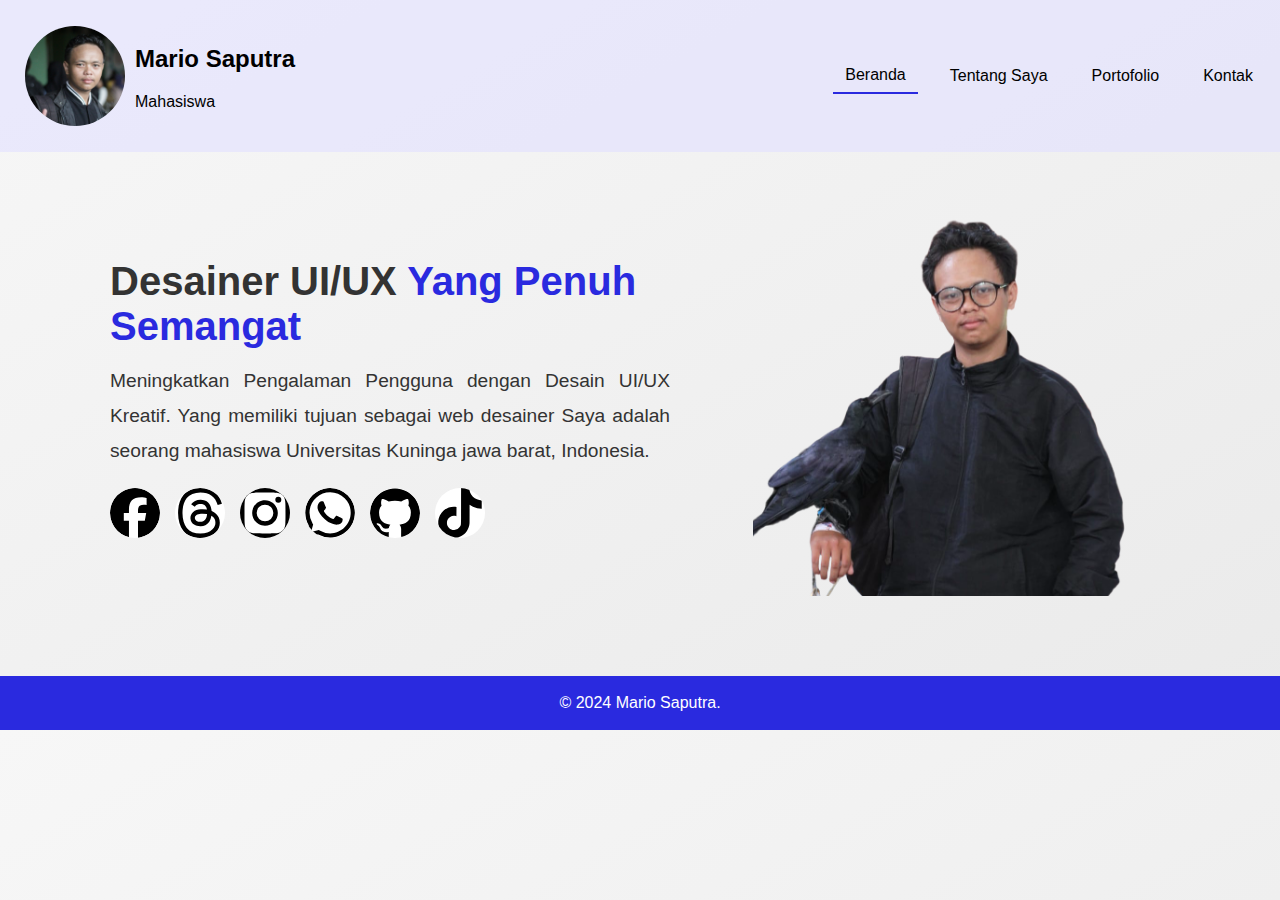
<file: src/index.html>
<!DOCTYPE html>
<html lang="id">
<head>
    <meta charset="UTF-8">
    <meta name="viewport" content="width=device-width, initial-scale=1.0">
    <title>Home</title>
    <link rel="stylesheet" href="./home.css">
</head>
<body>
    <nav>
        <div class="nav-profile">
            <img src="./assets/images/mario.jpg" alt="Profile Picture">
            <div class="nav-name">
                <h2>Mario Saputra</h2>
                <p>Mahasiswa</p>
            </div>
        </div>
        <a href="./index.html" class="active">Beranda</a>
        <a href="./tentang.html">Tentang Saya</a>
        <a href="./Portofolio.html">Portofolio</a>
        <a href="./kontak.html">Kontak</a>
    </nav>
    <section class="hero">
        <div class="hero-text">
            <h1>Desainer UI/UX <span>Yang Penuh Semangat</span></h1>
            <p>Meningkatkan Pengalaman Pengguna dengan Desain UI/UX Kreatif. Yang memiliki tujuan sebagai web desainer 
            Saya adalah seorang mahasiswa Universitas Kuninga jawa barat, Indonesia.</p>            
            <div class="social-icons">
                <a href="https://www.facebook.com/marionandasaputra" target="_blank" title="Facebook"><img src="./assets/images/facebook.svg" alt="Facebook"></a>
                <a href="https://www.threads.net/@renseiya__gremory" target="_blank" title="threads"><img src="./assets/images/threads.svg" alt="threads"></a>
                <a href="https://www.instagram.com/renseiya__gremory/" target="_blank" title="Instagram"><img src="./assets/images/instagram.svg" alt="Instagram"></a>
                <a href="https://wa.me/62895408769030" target="_blank" title="LinkedIn"><img src="./assets/images/whatsapp.svg" alt="whatsapp"></a>
                <a href="https://github.com/MarioSaputra32" target="_blank" title="GitHub"><img src="./assets/images/github.svg" alt="GitHub"></a>
                <a href="https://www.tiktok.com/@icegodsenpai" target="_blank" title="Tiktok"><img src="./assets/images/tiktok.svg" alt="Tiktok"></a>
            </div>
        </div>
        <div class="hero-image">
            <img src="./assets/images/mario3.png" alt="Profile">
        </div>
    </section>

    <footer>
        &copy; 2024 Mario Saputra. 
    </footer>
</body>
</html>
</file>
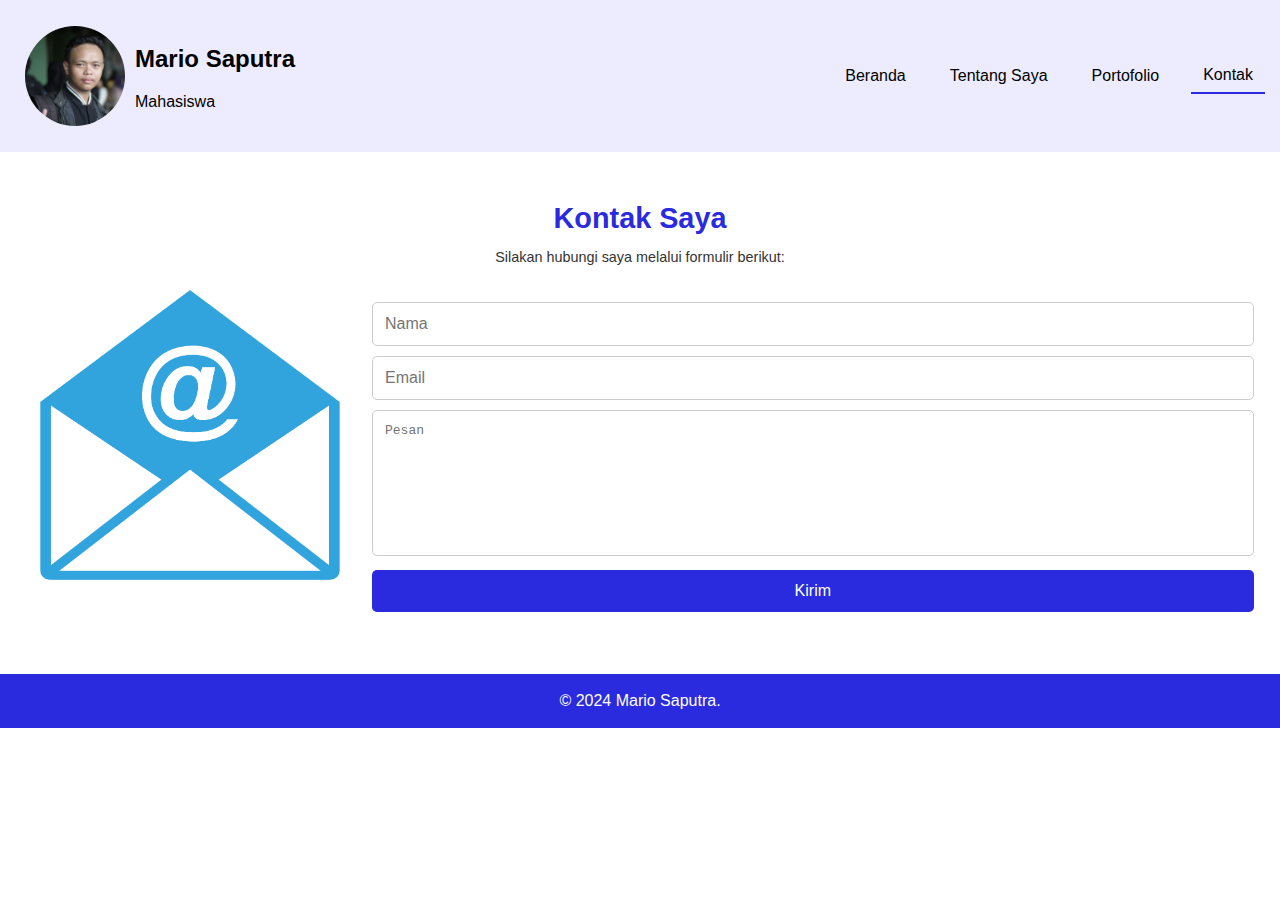
<file: src/kontak.html>
<!DOCTYPE html>
<html lang="id">
<head>
    <meta charset="UTF-8">
    <meta name="viewport" content="width=device-width, initial-scale=1.0">
    <title>Kontak</title>
    <link rel="stylesheet" href="./kontak.css">
</head>
<body>
    <nav>
        <div class="nav-profile">
            <img src="./assets/images/mario.jpg" alt="Profile Picture">
            <div class="nav-name">
                <h2>Mario Saputra</h2>
                <p>Mahasiswa</p>
            </div>
        </div>        
        <a href="./index.html">Beranda</a>
        <a href="./tentang.html">Tentang Saya</a>
        <a href="./Portofolio.html">Portofolio</a>
        <a href="./kontak.html" class="active">Kontak</a>
    </nav>

    <div class="contact-section">
        <h2>Kontak Saya</h2>
        <p>Silakan hubungi saya melalui formulir berikut:</p>
    
        <div class="contact-container">
            <img src="./assets/images/pesan.png" alt="Icon Pesan">
            
            <div class="contact-form">
                <form id="contactForm"> 
                    <input type="text" id="name" placeholder="Nama" required>
                    <input type="email" id="email" placeholder="Email" required>
                    <textarea id="message" placeholder="Pesan" required></textarea>
                    <button type="button" id="submitBtn">Kirim</button>
                </form>
            </div>
        </div>        
    </div>
    

    <footer>
        &copy; 2024 Mario Saputra.
    </footer>

    <script src="./main.js"></script>
</body>
</html>
</file>
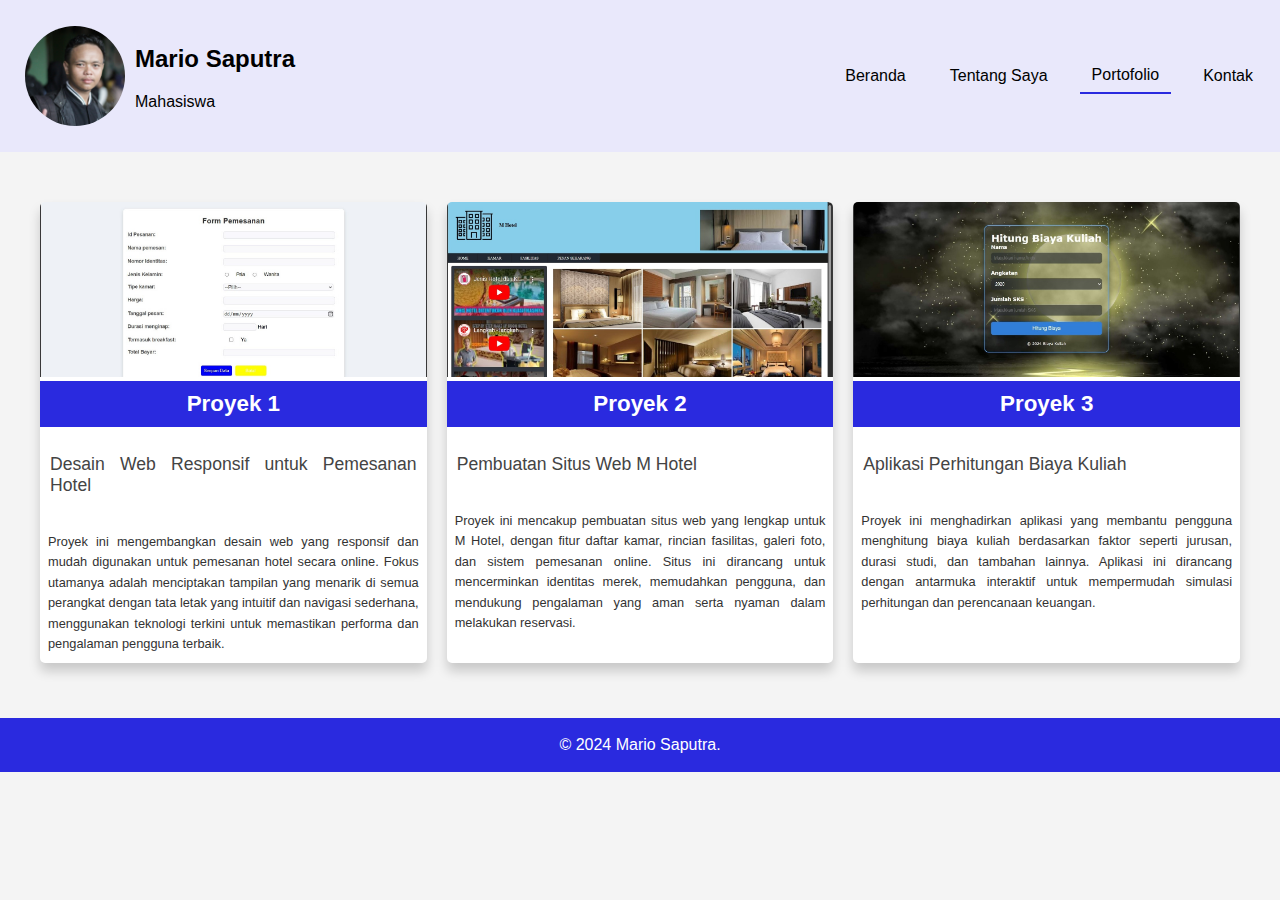
<file: src/Portofolio.html>
<!DOCTYPE html>
<html lang="id">
<head>
    <meta charset="UTF-8">
    <meta name="viewport" content="width=device-width, initial-scale=1.0">
    <title>Portofolio</title>
    <link rel="stylesheet" href="./portofolio.css">
</head>
<body>
    <nav>
        <div class="nav-profile">
            <img src="./assets/images/mario.jpg" alt="Foto Profil">
            <div class="nav-name">
                <h2>Mario Saputra</h2>
                <p>Mahasiswa</p>
            </div>
        </div>
        <a href="./index.html">Beranda</a>
        <a href="./tentang.html">Tentang Saya</a>
        <a href="./Portofolio.html" class="active">Portofolio</a>
        <a href="./kontak.html">Kontak</a>
    </nav>

    <div class="projects">
        <div class="project-card">
            <img src="./assets/images/p1.jpeg" alt="Gambar Proyek 1">
            <h3>Proyek 1</h3>
            <p>Desain Web Responsif untuk Pemesanan Hotel</p>
            <div class="description">
                Proyek ini mengembangkan desain web yang responsif dan mudah digunakan untuk pemesanan hotel secara online. Fokus utamanya adalah menciptakan tampilan yang menarik di semua perangkat dengan tata letak yang intuitif dan navigasi sederhana, menggunakan teknologi terkini untuk memastikan performa dan pengalaman pengguna terbaik.
            </div>
        </div>
        <div class="project-card">
            <img src="./assets/images/p2.jpeg" alt="Gambar Proyek 2">
            <h3>Proyek 2</h3>
            <p>Pembuatan Situs Web M Hotel</p>
            <div class="description">
                Proyek ini mencakup pembuatan situs web yang lengkap untuk M Hotel, dengan fitur daftar kamar, rincian fasilitas, galeri foto, dan sistem pemesanan online. Situs ini dirancang untuk mencerminkan identitas merek, memudahkan pengguna, dan mendukung pengalaman yang aman serta nyaman dalam melakukan reservasi.
            </div>
        </div>
        <div class="project-card">
            <img src="./assets/images/p3.jpeg" alt="Gambar Proyek 3">
            <h3>Proyek 3</h3>
            <p>Aplikasi Perhitungan Biaya Kuliah</p>
            <div class="description">
                Proyek ini menghadirkan aplikasi yang membantu pengguna menghitung biaya kuliah berdasarkan faktor seperti jurusan, durasi studi, dan tambahan lainnya. Aplikasi ini dirancang dengan antarmuka interaktif untuk mempermudah simulasi perhitungan dan perencanaan keuangan.
            </div>
        </div>
    </div>
    
    
    <footer>
        &copy; 2024 Mario Saputra.
    </footer>
</body>
</html>
</file>
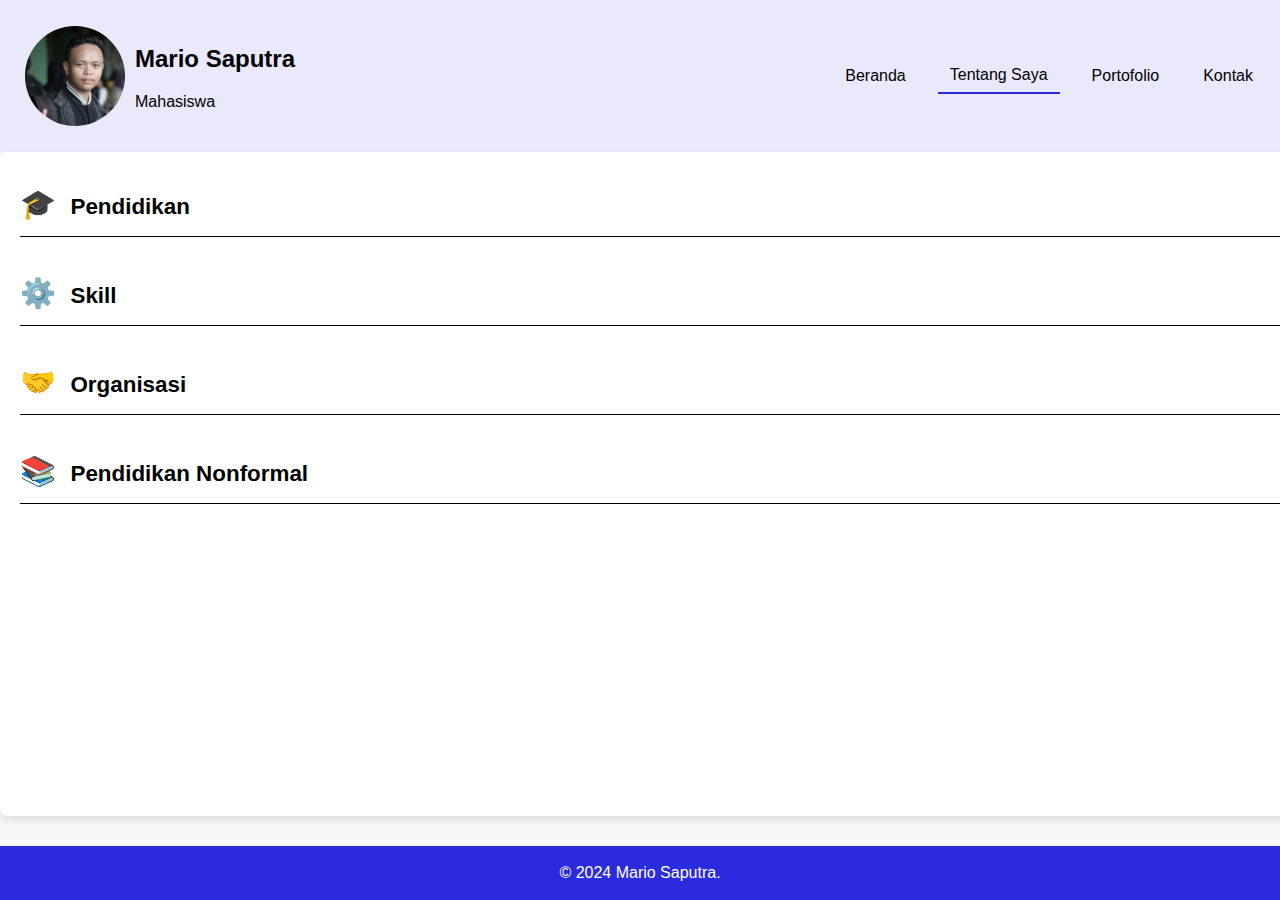
<file: src/tentang.html>
<!DOCTYPE html>
<html lang="id" class="">
<head>
    <meta charset="UTF-8">
    <meta name="viewport" content="width=device-width, initial-scale=1.0">
    <title>Pengalaman</title>
    <link rel="stylesheet" href="./tentang.css">
    <script>
        document.addEventListener("DOMContentLoaded", () => {
            const sections = document.querySelectorAll(".section");

            sections.forEach(section => {
                section.addEventListener("click", () => {
                    sections.forEach(sec => {
                        if (sec !== section) {
                            sec.classList.remove("open");
                            sec.nextElementSibling.style.maxHeight = "0";
                        }
                    });

                    const content = section.nextElementSibling;
                    if (section.classList.contains("open")) {
                        content.style.maxHeight = "0";
                    } else {
                        content.style.maxHeight = content.scrollHeight + "px";
                    }
                    section.classList.toggle("open");
                });
            });
        });
    </script>
</head>
<body class="smooth-scroll">
    <nav>
        <div class="nav-profile">
            <img src="./assets/images/mario.jpg" alt="Profile Picture">
            <div class="nav-name">
                <h2>Mario Saputra</h2>
                <p>Mahasiswa</p>
            </div>
        </div>
        <a href="./index.html">Beranda</a>
        <a href="./tentang.html"class="active">Tentang Saya</a>
        <a href="./Portofolio.html">Portofolio</a>
        <a href="./kontak.html">Kontak</a>
    </nav>

    <div class="container">
        <div class="section">
            <div>
                <span class="section-icon">🎓</span>
                <span class="section-title">Pendidikan</span>
            </div>
        </div>
        <div class="section-content">
            <ul>
                <li>
                    <strong>Sarjana Teknik Informatika - Universitas Kuningan (2023 - Sekarang):</strong> 
                    Sedang menempuh pendidikan dengan fokus pada pengembangan perangkat lunak, sistem informasi, dan kecerdasan buatan.
                </li>
                <li>
                    <strong>SMA Negeri 1 Cigugur - Jurusan IPA (2020 - 2023):</strong> 
                    Memperoleh pengetahuan dasar dalam sains, matematika, dan teknologi, serta aktif dalam berbagai kegiatan ekstrakurikuler.
                </li>
                <li>
                    <strong>SMP Negeri 7 Kuningan (2017 - 2020):</strong> 
                    Memperoleh pendidikan dasar yang kuat dan aktif berpartisipasi dalam kegiatan olahraga dan organisasi siswa.
                </li>
            </ul>
        </div>
    
        <div class="section">
            <div>
                <span class="section-icon">⚙️</span>
                <span class="section-title">Skill</span>
            </div>
        </div>
        <div class="section-content">
            <ul>
                <li>
                    <strong>HTML:</strong> Berpengalaman dalam membangun struktur dasar situs web dengan penggunaan elemen semantik yang sesuai untuk pengembangan yang efisien.
                </li>
                <li>
                    <strong>CSS:</strong> Mahir dalam menciptakan desain responsif menggunakan CSS, termasuk teknik Flexbox, Grid, dan animasi sederhana untuk meningkatkan pengalaman pengguna.
                </li>
                <li>
                    <strong>Java:</strong> Menguasai pemrograman berorientasi objek (OOP) serta memiliki pengalaman dalam mengembangkan aplikasi Java dengan GUI menggunakan Swing dan JavaFX.
                </li>
                <li>
                    <strong>C++:</strong> Kompeten dalam pemrograman berbasis objek dan logika algoritma untuk membangun aplikasi desktop dan pemrosesan data.
                </li>
                <li>
                    <strong>C:</strong> Memiliki pengetahuan mendalam tentang pemrograman prosedural, termasuk manipulasi memori tingkat rendah dan struktur data.
                </li>
            </ul>
        </div>
    
        <div class="section">
            <div>
                <span class="section-icon">🤝</span>
                <span class="section-title">Organisasi</span>
            </div>
        </div>
        <div class="section-content">
            <ul>
                <li>
                    <strong>Anggota perguruan pencak silat Bima Suci - SMA Negeri 1 Cigugur (2020 - 2023):</strong> 
                    Aktif dalam seni bela diri tradisional dan mengikuti berbagai kompetisi tingkat sekolah.
                </li>
                <li>
                    <strong>Anggota Ekstrakurikuler Bola Basket - SMP Negeri 7 Kuningan:</strong> 
                    Berpartisipasi dalam kegiatan olahraga basket untuk meningkatkan keterampilan tim dan kompetisi.
                </li>
            </ul>
        </div>
    
        <div class="section">
            <div>
                <span class="section-icon">📚</span>
                <span class="section-title">Pendidikan Nonformal</span>
            </div>
        </div>
        <div class="section-content">
            <ul>
                <li>
                    <strong>Bootcamp Fullstack Developer - Rung Guru (2024):</strong> 
                    Mengikuti pelatihan intensif untuk mempelajari pengembangan aplikasi full-stack, termasuk front-end dan back-end, menggunakan teknologi modern.
                </li>
            </ul>
        </div>
    </div>
    
    
    <footer>
        &copy; 2024 Mario Saputra.
    </footer>
</body>
</html>
</file>
<file: src/home.css>
body {
    margin: 0;
    font-family: Arial, sans-serif;
    background: linear-gradient(to bottom right, #f7f7f7, #eaeaea);
    overflow-x: hidden;
}

nav {
    background-color: #e2e0ff9c;
    background-size: 200% 200%;
    display: flex;
    align-items: center;
    padding: 25px;
    width: 100%;
    top: 0;
    margin-left: -30px;
    margin-right: -40px;
    z-index: 1000;
}

.nav-profile {
    display: flex;
    align-items: center;
    margin-right: auto;
    color: black;
    margin-left: 30px;
}

.nav-profile img {
    width: 100px;
    height: 100px;
    border-radius: 50%;
    object-fit: cover;
    margin-right: -40px;
}

.nav-profile .nav-name {
    margin-left: 50px;
}

nav a {
    color: black;
    padding: 8px 12px;
    text-decoration: none;
    font-size: 1em;
    margin: 0 10px;
    transition: background-color 0.3s, color 0.3s;
}

nav a:hover {
    background-color: #ffffff40;
    border-radius: 5px;
}

nav a.active {
    border-bottom: 2px solid #2a2adf;
}

.hero {
    display: flex;
    justify-content: space-between;
    align-items: center;
    padding: 50px;
    max-width: 1200px;
    margin: 0 auto;
}

.hero-text {
    flex: 1;
    color: #333;
    animation: fadeInLeft 1.5s ease-out;
    margin-left: 60px;
}

.hero-text h1 {
    font-size: 2.5em;
    margin: 0;
    color: #333;
}

.hero-text h1 span {
    color: #2a2adf;
}

.hero-text p {
    font-size: 1.2em;
    margin: 15px 0;
    line-height: 1.8;
    text-align: justify;
}

.hero-text .social-icons {
    display: flex;
    gap: 15px;
    margin-top: 20px;
}

.hero-text .social-icons a {
    display: inline-block;
    width: 50px;
    height: 50px;
    background-color: white;
    border-radius: 50%;
    overflow: hidden;
    text-decoration: none;
    transition: transform 0.3s;
}

.hero-text .social-icons a img {
    width: 100%;
    height: 100%;
    object-fit: cover;
}

.hero-text .social-icons a:hover {
    transform: scale(1.1);
}

.hero-image {
    flex: 1;
    display: flex;
    justify-content: center;
    align-items: center;
    animation: fadeInRight 1.5s ease-out;
}

.hero-image img {
    width: 394px;
    height: 394px;
    border-radius: 1px;
    object-fit: cover;
    transition: transform 0.3s ease-in-out;
}

.hero-image img:hover {
    transform: scale(1.1);
}

.additional-section {
    padding: 30px;
    background-color: #f4f4f4;
    text-align: center;
    margin-top: 30px;
}

.additional-section h2 {
    color: #333;
    margin-bottom: 15px;
}

.additional-section p {
    color: #666;
    font-size: 1.2em;
}

footer {
    text-align: center;
    padding: 18px;
    background-color: #2a2adf;
    color: white;
    margin-top: 30px;
}

@keyframes fadeInLeft {
    from {
        opacity: 0;
        transform: translateX(-50px);
    }
    to {
        opacity: 1;
        transform: translateX(0);
    }
}

@keyframes fadeInRight {
    from {
        opacity: 0;
        transform: translateX(50px);
    }
    to {
        opacity: 1;
        transform: translateX(0);
    }
}
</file>
<file: src/kontak.css>
html {
    scrollbar-width: none;
    scroll-behavior: smooth;
}

body {
    font-family: Arial, sans-serif;
    margin: 0;
    padding: 0;
    background-color: white;
    color: #333;
}

nav {
    background-color: #e2e0ff9c;
    background-size: 200% 200%;
    display: flex;
    align-items: center;
    padding: 25px;
    width: 100%;
    margin-left: -30px;
    margin-right: -40px;
    z-index: 1000;
}

.nav-profile {
    display: flex;
    align-items: center;
    margin-right: auto;
    color: black;
    margin-left: 30px;
}

.nav-profile img {
    width: 100px;
    height: 100px;
    border-radius: 50%;
    object-fit: cover;
    margin-right: -40px;
}

.nav-profile .nav-name {
    margin-left: 50px;
}

nav a {
    color: black;
    padding: 8px 12px;
    text-decoration: none;
    font-size: 1em;
    margin: 0 10px;
    transition: background-color 0.3s, color 0.3s;
}

nav a:hover {
    background-color: #ffffff40;
    border-radius: 5px;
}

nav a.active {
    border-bottom: 2px solid #2a2adf;
}

.contact-section {
    padding-top: 26px;
    text-align: center;
    max-width: 1500px;
    margin: 0 auto;
}

.contact-section h2 {
    font-size: 1.8em;
    margin-bottom: 5px;
    color: #2a2adf;
}

.contact-section p {
    font-size: 0.9em;
    margin-bottom: 5px;
}

.contact-container {
    display: flex;
    justify-content: center;
    align-items: flex-start;
    gap: 20px;
    max-width: 1200px;
    margin: 0 auto;
    padding: 20px;
    border-radius: 10px;
}

.contact-container img {
    max-width: 300px;
    height: auto;
    border-radius: 10px;
    object-fit: cover;
}

.contact-form {
    flex: 1;
    max-width: 900px;
    margin: 0 auto;
    padding: 12px;
    border-radius: 10px;
}

.contact-form .form-group {
    display: flex;
    gap: 10px;
    margin-bottom: 10px;
}

.contact-form input,
.contact-form textarea {
    width: 100%;
    padding: 12px;
    border: 1px solid #ccc;
    border-radius: 5px;
    font-size: 1em;
    margin-bottom: 10px;
}

.contact-form textarea {
    height: 120px;
    resize: none;
}

.contact-form button {
    width: 103%;
    padding: 12px;
    background-color: #2a2adf;
    color: #fff;
    border: none;
    border-radius: 5px;
    font-size: 1em;
    cursor: pointer;
    transition: background-color 0.3s;
}

.contact-form button:hover {
    background-color: #1d1dc9;
}

/* Footer Styling */
footer {
    text-align: center;
    padding: 18px;
    background-color: #2a2adf;
    color: white;
    margin-top: 30px;
}
</file>
<file: src/portofolio.css>
html{
    scrollbar-width: none;
    scroll-behavior: smooth;
}

body {
    font-family: Arial, sans-serif;
    margin: 0;
    padding: 0;
    background-color: #f4f4f4;
    max-width: 100%;
    overflow-x: hidden;
}

nav {
    background-color: #e2e0ff9c;
    background-size: 200% 200%;
    display: flex;
    align-items: center;
    padding: 25px;
    width: 100%;
    top: 0;
    margin-left: -30px;
    margin-right: -40px;
    z-index: 1000;
}

.nav-profile {
    display: flex;
    align-items: center;
    margin-right: auto;
    color: black;
    margin-left: 30px;
}

.nav-profile img {
    width: 100px;
    height: 100px;
    border-radius: 50%;
    object-fit: cover;
    margin-right: -40px;
}

.nav-profile .nav-name {
    margin-left: 50px;
}

nav a {
    color: black;
    padding: 8px 12px;
    text-decoration: none;
    font-size: 1em;
    margin: 0 10px;
    transition: background-color 0.3s, color 0.3s;
}

nav a:hover {
    background-color: #ffffff40;
    border-radius: 5px;
}

nav a.active {
    border-bottom: 2px solid #2a2adf;
}

.projects {
    display: flex;
    gap: 20px;
    justify-content: center;
    padding-bottom: 25px;
    padding-top: 50px;
    margin: 0 40px;
}

.project-card {
    background-color: #fff;
    border-radius: 5px;
    box-shadow: 0 8px 12px rgba(0, 0, 0, 0.18);
    overflow: hidden;
    flex: 1;
    max-width: 34%;
    transition: transform 0.3s, box-shadow 0.3s;
}

.project-card img {
    width: 100%;
    height: 175px;
    object-fit: cover;
}

.project-card h3 {
    background-color: #2a2adf;
    color: #fff;
    margin: 0;
    padding: 10px;
    font-size: 1.4em;
    text-align: center;
}

.project-card p {
    padding: 10px;
    color: #444;
    font-size: 1.1em; 
    text-align: justify;
}

.project-card .description {
    padding: 8px;
    color: #333;
    font-size: 0.8em;
    line-height: 1.6;
    text-align: justify;
}

.project-card:hover {
    transform: translateY(-40px);
    box-shadow: 0 10px 20px rgba(0, 0, 0, 0.25);
}

footer {
    text-align: center;
    padding: 18px;
    background-color: #2a2adf;
    color: white;
    margin-top: 30px;
}

@media (max-width: 768px) {
    .projects {
        flex-direction: column;
        align-items: center;
    }

    .project-card {
        max-width: 90%;
        margin-bottom: 15px;
    }
}
</file>
<file: src/tentang.css>
.smooth-scroll {
    scrollbar-width: none;
    scroll-behavior: smooth;
}

html, body {
    height: 100%;
    margin: 0;
    padding: 0;
    max-width: 100%;
    overflow-x: hidden;
}

body {
    max-width: 100%;
    display: flex;
    flex-direction: column;
    font-family: Arial, sans-serif;
    background-color: #f7f7f7;
    box-sizing: border-box;
}

.container {
    flex-grow: 1;
    width: 100%; 
    margin: 0; 
    background-color: white;
    border-radius: 8px;
    box-shadow: 0 4px 8px rgba(0, 0, 0, 0.1);
    padding: 20px;
}

nav {
    background-color: #e2e0ff9c;
    background-size: 200% 200%;
    display: flex;
    align-items: center;
    padding: 25px;
    width: 100%;
    top: 0;
    margin-left: -30px;
    margin-right: -40px;
    z-index: 1000;
}

.nav-profile {
    display: flex;
    align-items: center;
    margin-right: auto;
    color: black;
    margin-left: 30px;
}

.nav-profile img {
    width: 100px;
    height: 100px;
    border-radius: 50%;
    object-fit: cover;
    margin-right: -40px;
}

.nav-profile .nav-name {
    margin-left: 50px;
}

nav a {
    color: black;
    padding: 8px 12px;
    text-decoration: none;
    font-size: 1em;
    margin: 0 10px;
    transition: background-color 0.3s, color 0.3s;
}

nav a:hover {
    background-color: #ffffff40;
    border-radius: 5px;
}

nav a.active {
    border-bottom: 2px solid #2a2adf;
}

.section {
    border-bottom: 1px solid black; 
    padding: 15px 0; 
    cursor: pointer;
    display: flex;
    align-items: center;
    justify-content: space-between;
    font-size: 1m; 
}

.section-icon {
    color: #ffaa00;
    margin-right: 10px; 
    font-size: 1.8em;
    width: 30px;
    height: 30px;
}

.section-title {
    font-size: 1.4em; 
    font-weight: bold;
}

.section-content {
    overflow: hidden;
    max-height: 0;
    transition: max-height 1s ease;
    padding: 12px 0;
}

.section.open + .section-content {
    max-height: 500px;
}

.section.open .section-title {
    font-weight: bold;
}

footer {
    text-align: center;
    padding: 18px;
    background-color: #2a2adf;
    color: white;
    margin-top: 30px;
}
</file>
